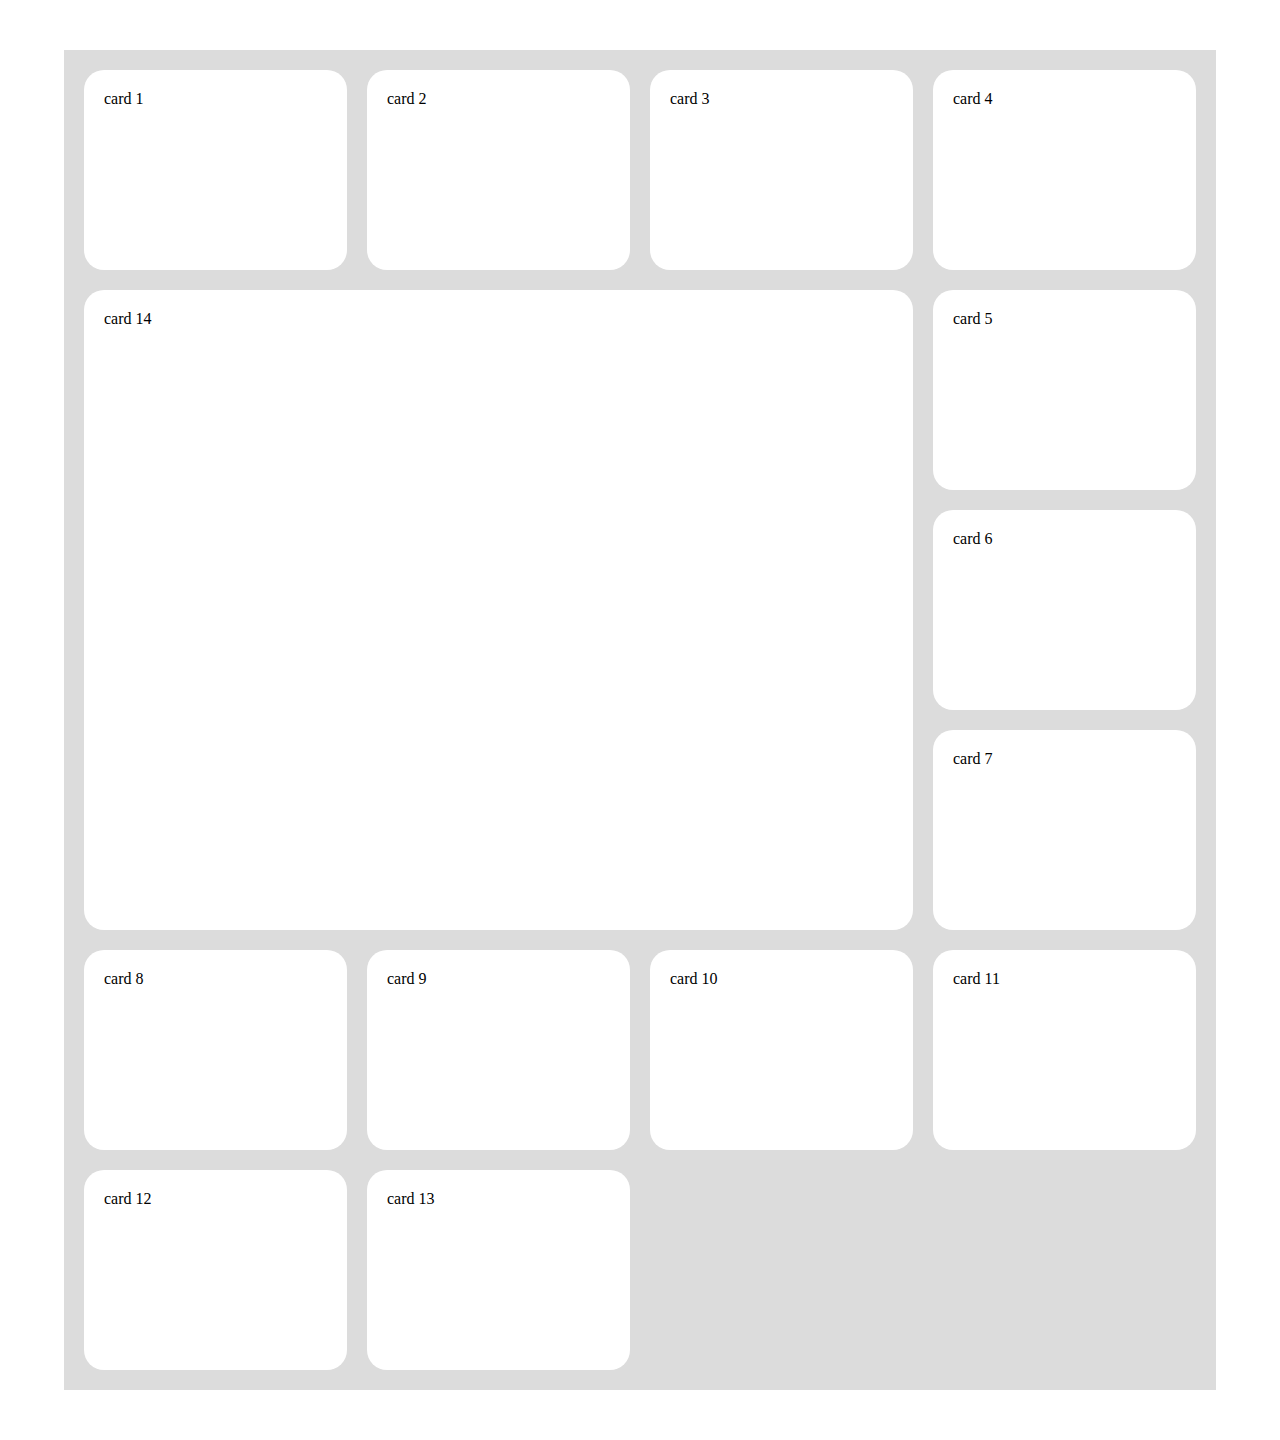
<file: grid.html>
<!DOCTYPE html>
<html lang="en">
<head>
    <meta charset="UTF-8">
    <meta http-equiv="X-UA-Compatible" content="IE=edge">
    <meta name="viewport" content="width=device-width, initial-scale=1.0">
    <title>Document</title>
    <link rel="stylesheet" href="stylesheets/grid.css">
</head>
<body>
    <div class="container">
        <div class="card"> card 1</div>
        <div class="card"> card 2</div>
        <div class="card"> card 3</div>
        <div class="card"> card 4</div>
        <div class="card"> card 5</div>
        <div class="card"> card 6</div>
        <div class="card"> card 7</div>
        <div class="card"> card 8</div>
        <div class="card"> card 9</div>
        <div class="card"> card 10</div>
        <div class="card"> card 11</div>
        <div class="card"> card 12</div>
        <div class="card"> card 13</div>
        <div class="card"> card 14</div>

    </div>
</body>
</html>
</file>
<file: stylesheets/grid.css>
*{
    margin: 0;
    padding: 0;
    box-sizing: border-box;
}

.container{
    width: 90%;
    background-color: gainsboro;
    margin: 50px auto;
    padding: 20px;
    display: grid;
    gap: 20px;
    grid-template-columns: repeat(4,1fr);
}

.card{
    background-color: white;
    border-radius: 20px;
    padding: 20px;
    height: 200px;
}

.card:nth-child(14){
    grid-column: 1 / span 3;
    grid-row: 2 / span 3;
    height: 100%;
    /* grid-row: 1 / span 2; */
}
</file>
